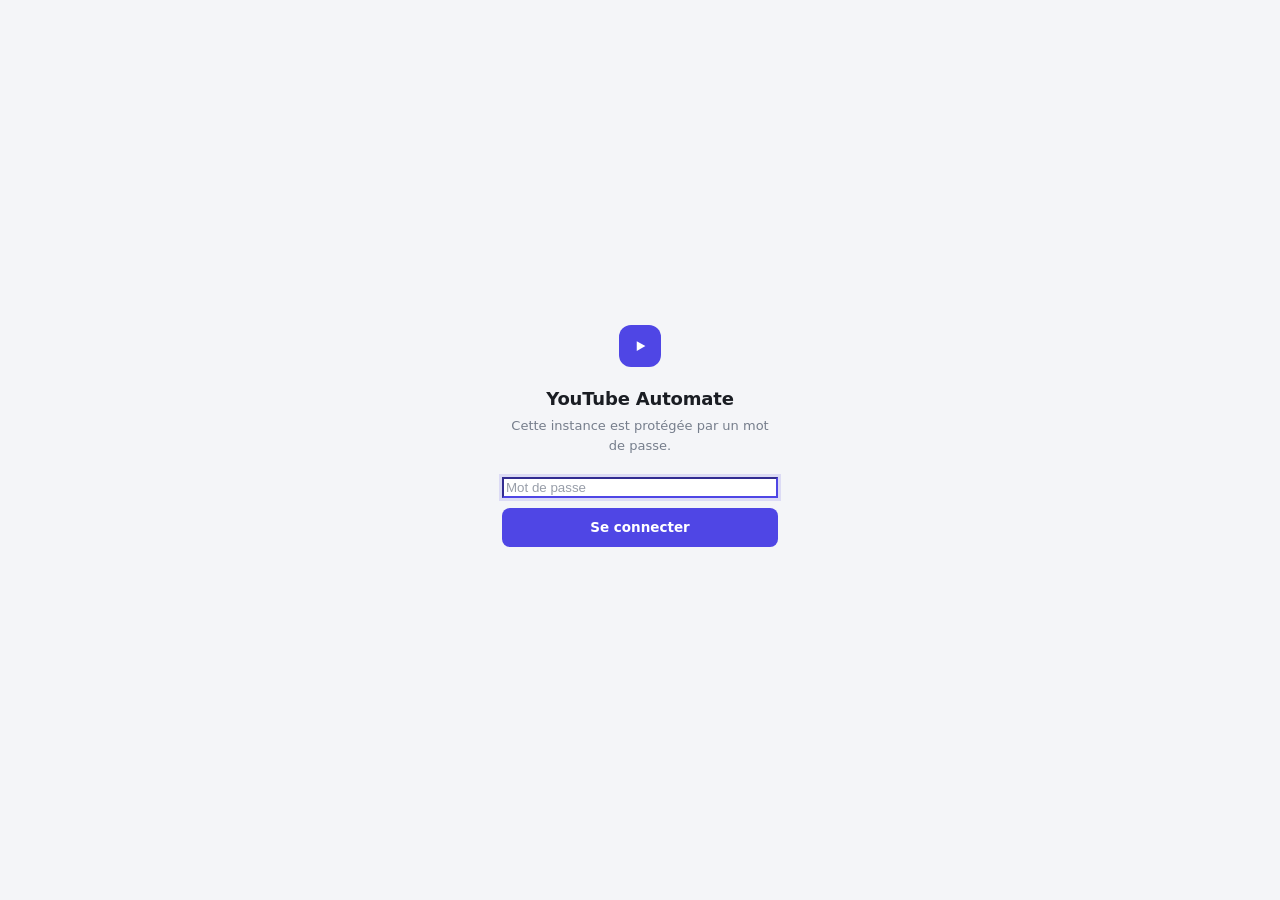
<file: static/login.html>
<!doctype html>
<html lang="fr">
<head>
<meta charset="utf-8">
<meta name="viewport" content="width=device-width, initial-scale=1">
<title>Connexion — YouTube Automate</title>
<link rel="stylesheet" href="/static/styles.css">
<link rel="icon" href="data:image/svg+xml,<svg xmlns='http://www.w3.org/2000/svg' viewBox='0 0 100 100'><rect width='100' height='100' rx='24' fill='%234f46e5'/><path d='M40 32l28 18-28 18z' fill='white'/></svg>">
<style>
  body { padding: 0; display: grid; place-items: center; min-height: 100vh; }
  .login { width: 100%; max-width: 340px; padding: 32px; text-align: center; }
  .login .brand-mark { width: 42px; height: 42px; margin: 0 auto 18px; border-radius: 12px; }
  .login .brand-mark svg { width: 26px; height: 26px; }
  .login h1 { font-size: 18px; font-weight: 600; margin: 0 0 4px; letter-spacing: -.01em; }
  .login p { margin: 0 0 22px; color: var(--muted); font-size: 13px; }
  .login form { display: flex; flex-direction: column; gap: 10px; }
  .login .error { min-height: 18px; font-size: 12.5px; color: var(--danger); }
</style>
</head>
<body>
<div class="login">
  <span class="brand-mark" aria-hidden="true">
    <svg viewBox="0 0 24 24"><path d="M9 7.5l8 4.5-8 4.5z" fill="currentColor"/></svg>
  </span>
  <h1>YouTube Automate</h1>
  <p>Cette instance est protégée par un mot de passe.</p>
  <form id="form">
    <input type="password" id="password" placeholder="Mot de passe" autocomplete="current-password" autofocus required>
    <button class="btn btn-primary" type="submit">Se connecter</button>
    <span class="error" id="error"></span>
  </form>
</div>

<script>
document.getElementById("form").addEventListener("submit", async (event) => {
  event.preventDefault();
  const error = document.getElementById("error");
  error.textContent = "";
  try {
    const res = await fetch("/api/login", {
      method: "POST",
      headers: { "Content-Type": "application/json" },
      body: JSON.stringify({ password: document.getElementById("password").value }),
    });
    if (res.ok) { window.location.href = "/"; return; }
    const data = await res.json().catch(() => ({}));
    error.textContent = data.detail || "Mot de passe incorrect.";
  } catch {
    error.textContent = "Serveur injoignable.";
  }
});
</script>
</body>
</html>
</file>
<file: static/styles.css>
/* ============================== Design tokens ============================== */
:root {
  color-scheme: light dark;
  --bg: #f4f5f8;
  --surface: #ffffff;
  --surface-2: #fafbfc;
  --border: #e6e9ef;
  --border-strong: #d6dbe4;
  --text: #1a1d23;
  --muted: #767e8c;
  --accent: #4f46e5;
  --accent-hover: #4338ca;
  --accent-soft: #eef0fe;
  --ok: #0d9668;
  --ok-soft: #e6f6f0;
  --warn: #b76e00;
  --danger: #d9483f;
  --danger-soft: #fdecea;
  --radius: 12px;
  --radius-sm: 8px;
  --shadow: 0 1px 2px rgba(16, 24, 40, .04), 0 6px 16px rgba(16, 24, 40, .05);
  --shadow-lift: 0 4px 8px rgba(16, 24, 40, .06), 0 16px 32px rgba(16, 24, 40, .09);
  --font: "Segoe UI Variable Text", "Segoe UI", system-ui, -apple-system, sans-serif;
}

@media (prefers-color-scheme: dark) {
  :root {
    --bg: #0e1014;
    --surface: #161920;
    --surface-2: #1b1f27;
    --border: #252a33;
    --border-strong: #333a46;
    --text: #e5e8ed;
    --muted: #8b93a1;
    --accent: #7b74f1;
    --accent-hover: #8d87f4;
    --accent-soft: #1e2032;
    --ok: #34d399;
    --ok-soft: #10261f;
    --warn: #e3a008;
    --danger: #f0716a;
    --danger-soft: #2a1715;
    --shadow: 0 1px 2px rgba(0, 0, 0, .3);
    --shadow-lift: 0 12px 32px rgba(0, 0, 0, .45);
  }
}

* { box-sizing: border-box; }

body {
  margin: 0;
  padding-bottom: 120px;
  background: var(--bg);
  color: var(--text);
  font-family: var(--font);
  font-size: 14px;
  line-height: 1.5;
  -webkit-font-smoothing: antialiased;
}

h2, h3, h4 { margin: 0; font-weight: 600; letter-spacing: -.01em; }
h2 { font-size: 20px; }
h3 { font-size: 15px; }
code { font-family: "Cascadia Mono", Consolas, monospace; font-size: .92em; }
.muted { color: var(--muted); font-size: 13px; font-weight: 400; }

/* ================================= Topbar ================================= */
.topbar {
  position: sticky; top: 0; z-index: 20;
  display: flex; align-items: center; justify-content: space-between;
  gap: 16px; padding: 14px 28px;
  background: color-mix(in srgb, var(--surface) 85%, transparent);
  backdrop-filter: blur(12px);
  border-bottom: 1px solid var(--border);
}

.brand { display: flex; align-items: center; gap: 12px; }
.brand-mark {
  display: grid; place-items: center; width: 34px; height: 34px;
  border-radius: 10px; background: var(--accent); color: #fff;
}
.brand-mark svg { width: 22px; height: 22px; }
.brand-name { font-weight: 650; font-size: 14.5px; letter-spacing: -.01em; }
.brand-sub { font-size: 12px; color: var(--muted); }

.account {
  display: flex; align-items: center; gap: 10px;
  padding: 5px 5px 5px 12px; border: 1px solid var(--border);
  border-radius: 999px; background: var(--surface);
}
.account-label { font-size: 13px; font-weight: 500; }
.account .avatar { width: 24px; height: 24px; border-radius: 50%; }
.dot { width: 7px; height: 7px; border-radius: 50%; background: var(--muted); flex: none; }
.dot.on { background: var(--ok); box-shadow: 0 0 0 3px color-mix(in srgb, var(--ok) 18%, transparent); }
.dot.off { background: var(--border-strong); }
.dot.busy { background: var(--warn); animation: pulse 1.2s ease-in-out infinite; }
@keyframes pulse { 50% { opacity: .35; } }

/* ================================== Tabs ================================== */
.tabs {
  display: flex; gap: 4px; padding: 0 28px;
  border-bottom: 1px solid var(--border); background: var(--surface);
  position: sticky; top: 63px; z-index: 15;
}
.tab {
  position: relative; padding: 12px 14px; border: 0; background: none;
  color: var(--muted); font: inherit; font-size: 13.5px; font-weight: 500;
  cursor: pointer; display: flex; align-items: center; gap: 8px;
}
.tab:hover { color: var(--text); }
.tab.is-active { color: var(--text); }
.tab.is-active::after {
  content: ""; position: absolute; left: 10px; right: 10px; bottom: -1px;
  height: 2px; border-radius: 2px 2px 0 0; background: var(--accent);
}
.pill {
  min-width: 20px; padding: 1px 6px; border-radius: 999px;
  background: var(--surface-2); border: 1px solid var(--border);
  font-size: 11.5px; font-variant-numeric: tabular-nums; text-align: center;
}
.tab.is-active .pill { background: var(--accent-soft); border-color: transparent; color: var(--accent); }

/* ================================== Layout ================================= */
main { max-width: 1080px; margin: 0 auto; padding: 24px 28px 0; }
.panel { display: none; animation: fade .18s ease; }
.panel.is-active { display: block; }
@keyframes fade { from { opacity: 0; transform: translateY(4px); } }

.card {
  background: var(--surface); border: 1px solid var(--border);
  border-radius: var(--radius); box-shadow: var(--shadow);
  padding: 18px 20px; margin-bottom: 16px;
}
.card-head {
  display: flex; align-items: baseline; justify-content: space-between;
  gap: 12px; margin-bottom: 16px;
}

/* ================================= Champs ================================= */
.field { display: flex; flex-direction: column; gap: 6px; min-width: 0; }
.field > span { font-size: 12.5px; font-weight: 500; color: var(--muted); }
.field-wide { grid-column: 1 / -1; }

input[type=text], input[type=date], input[type=time], input[type=number],
input[type=search], textarea, select {
  width: 100%; padding: 8px 11px; font: inherit; font-size: 13.5px;
  color: var(--text); background: var(--surface);
  border: 1px solid var(--border-strong); border-radius: var(--radius-sm);
  transition: border-color .12s, box-shadow .12s;
}
textarea { resize: vertical; line-height: 1.55; }
input:focus, textarea:focus, select:focus {
  outline: none; border-color: var(--accent);
  box-shadow: 0 0 0 3px color-mix(in srgb, var(--accent) 15%, transparent);
}
input::placeholder, textarea::placeholder { color: color-mix(in srgb, var(--muted) 75%, transparent); }

.input-suffix { position: relative; display: flex; align-items: center; }
.input-suffix em {
  position: absolute; right: 11px; font-style: normal;
  font-size: 12.5px; color: var(--muted); pointer-events: none;
}
.input-suffix input { padding-right: 58px; }

.search { max-width: 240px; }

.checkbox { display: inline-flex; align-items: center; gap: 8px; cursor: pointer; font-size: 13px; }
.checkbox input { position: absolute; opacity: 0; width: 0; height: 0; }
.checkbox span {
  width: 17px; height: 17px; flex: none; border-radius: 5px;
  border: 1.5px solid var(--border-strong); background: var(--surface);
  display: grid; place-items: center; transition: .12s;
}
.checkbox span::after {
  content: ""; width: 9px; height: 5px; border: 2px solid #fff; border-top: 0;
  border-right: 0; transform: rotate(-45deg) scale(.4); opacity: 0; transition: .12s;
  margin-top: -2px;
}
.checkbox input:checked + span { background: var(--accent); border-color: var(--accent); }
.checkbox input:checked + span::after { opacity: 1; transform: rotate(-45deg) scale(1); }
.checkbox input:focus-visible + span { box-shadow: 0 0 0 3px color-mix(in srgb, var(--accent) 22%, transparent); }

.switch { appearance: none; width: 40px; height: 23px; flex: none; cursor: pointer;
  border-radius: 999px; background: var(--border-strong); position: relative; transition: .16s; }
.switch::after { content: ""; position: absolute; top: 2.5px; left: 2.5px; width: 18px; height: 18px;
  border-radius: 50%; background: #fff; transition: .16s; box-shadow: 0 1px 3px rgba(0,0,0,.2); }
.switch:checked { background: var(--accent); }
.switch:checked::after { transform: translateX(17px); }

/* ================================= Boutons ================================= */
.btn {
  display: inline-flex; align-items: center; justify-content: center; gap: 7px;
  padding: 8px 15px; border-radius: var(--radius-sm); border: 1px solid transparent;
  font: inherit; font-size: 13.5px; font-weight: 550; cursor: pointer;
  transition: background .12s, border-color .12s, transform .08s, opacity .12s;
  white-space: nowrap;
}
.btn:active { transform: translateY(1px); }
.btn:disabled { opacity: .45; cursor: not-allowed; transform: none; }
.btn-sm { padding: 5px 11px; font-size: 12.5px; }
.btn-lg { padding: 11px 22px; font-size: 14.5px; }

.btn-primary { background: var(--accent); color: #fff; }
.btn-primary:hover:not(:disabled) { background: var(--accent-hover); }
.btn-secondary { background: var(--surface); color: var(--text); border-color: var(--border-strong); }
.btn-secondary:hover:not(:disabled) { background: var(--surface-2); border-color: var(--muted); }
.btn-ghost { background: transparent; color: var(--muted); }
.btn-ghost:hover:not(:disabled) { background: var(--surface-2); color: var(--text); }
.btn-danger-ghost { background: transparent; color: var(--danger); border-color: color-mix(in srgb, var(--danger) 35%, transparent); }
.btn-danger-ghost:hover { background: var(--danger-soft); }

.iconbtn {
  display: grid; place-items: center; width: 28px; height: 28px; flex: none;
  border: 0; border-radius: var(--radius-sm); background: transparent;
  color: var(--muted); cursor: pointer; transition: .12s;
}
.iconbtn svg { width: 15px; height: 15px; }
.iconbtn:hover { background: var(--surface-2); color: var(--text); }
.iconbtn-danger:hover { background: var(--danger-soft); color: var(--danger); }

.linkbtn {
  border: 0; background: none; padding: 0; font: inherit; color: var(--accent);
  font-weight: 550; cursor: pointer; text-decoration: underline; text-underline-offset: 2px;
}

/* ============================= Carte connexion ============================= */
.connect-card {
  text-align: center; padding: 48px 32px; margin-bottom: 16px;
  background: var(--surface); border: 1px solid var(--border);
  border-radius: 16px; box-shadow: var(--shadow);
}
.connect-icon {
  width: 52px; height: 52px; margin: 0 auto 18px; border-radius: 14px;
  display: grid; place-items: center; background: var(--accent-soft); color: var(--accent);
}
.connect-icon svg { width: 26px; height: 26px; }
.connect-card p { max-width: 430px; margin: 8px auto 22px; color: var(--muted); }
.connect-hint { font-size: 12.5px; min-height: 18px; margin: 16px auto 0 !important; }
.connect-hint.err { color: var(--danger); }

/* ============================== Programmation ============================== */
.scheduler-grid {
  display: grid; grid-template-columns: 1fr 140px 160px auto;
  gap: 12px; align-items: end;
}
@media (max-width: 720px) { .scheduler-grid { grid-template-columns: 1fr 1fr; } }

/* ================================ Dropzone ================================ */
.dropzone {
  display: flex; flex-direction: column; align-items: center; gap: 6px;
  padding: 26px; margin-bottom: 18px; text-align: center;
  border: 1.5px dashed var(--border-strong); border-radius: var(--radius);
  background: var(--surface); color: var(--muted); transition: .15s;
}
.dropzone svg { width: 24px; height: 24px; margin-bottom: 4px; }
.dropzone p { margin: 0; color: var(--text); font-size: 13.5px; }
.dropzone.is-over { border-color: var(--accent); background: var(--accent-soft); }
.upload-progress { width: 100%; max-width: 340px; margin-top: 10px; display: flex; align-items: center; gap: 10px; }
.upload-progress span { font-size: 12px; font-variant-numeric: tabular-nums; }

.bar { flex: 1; height: 5px; border-radius: 999px; background: var(--border); overflow: hidden; }
.bar > i { display: block; height: 100%; width: 0; border-radius: 999px; background: var(--accent); transition: width .2s ease; }

/* ================================ File items ============================== */
.list-head {
  display: flex; align-items: center; justify-content: space-between;
  padding: 0 4px 10px;
}
.queue-list { display: flex; flex-direction: column; gap: 8px; }

.qitem {
  background: var(--surface); border: 1px solid var(--border);
  border-radius: var(--radius); box-shadow: var(--shadow);
  transition: box-shadow .15s, border-color .15s, opacity .15s;
}
.qitem:hover { border-color: var(--border-strong); }
.qitem.dragging { opacity: .4; }
.qitem.drop-target { border-color: var(--accent); box-shadow: 0 -2px 0 var(--accent); }
.qitem.is-off { opacity: .55; }
.qitem.is-busy { border-color: var(--accent); box-shadow: 0 0 0 3px color-mix(in srgb, var(--accent) 12%, transparent); }
.qitem.is-done { border-color: color-mix(in srgb, var(--ok) 45%, transparent); }
.qitem.is-error { border-color: color-mix(in srgb, var(--danger) 45%, transparent); }

.qitem-main { display: flex; align-items: center; gap: 10px; padding: 10px 12px; }
.drag { color: var(--border-strong); cursor: grab; display: grid; place-items: center; width: 16px; flex: none; }
.drag svg { width: 16px; height: 16px; fill: currentColor; }
.drag:active { cursor: grabbing; }
.qitem:hover .drag { color: var(--muted); }

.thumb {
  position: relative; width: 46px; height: 62px; flex: none; overflow: hidden;
  border-radius: var(--radius-sm); background: var(--surface-2);
  border: 1px solid var(--border); display: grid; place-items: center;
}
.thumb video { width: 100%; height: 100%; object-fit: cover; }
.thumb-fallback { position: absolute; color: var(--border-strong); font-size: 16px; }
.thumb video[data-ready="1"] + .thumb-fallback { display: none; }

.qitem-body { flex: 1; min-width: 0; }
.title-row { display: flex; align-items: center; gap: 6px; }
.q-title { border-color: transparent; background: transparent; padding: 5px 8px; font-weight: 500; }
.q-title:hover { background: var(--surface-2); }
.q-title:focus { background: var(--surface); border-color: var(--accent); }
.counter { font-size: 11.5px; color: var(--muted); font-variant-numeric: tabular-nums; min-width: 44px; text-align: right; }
.counter.warn { color: var(--warn); }
.meta-row { display: flex; align-items: center; gap: 6px; padding: 0 8px; font-size: 12px; color: var(--muted); }
.meta-row .filename { overflow: hidden; text-overflow: ellipsis; white-space: nowrap; max-width: 340px; }

.qitem-schedule { display: flex; gap: 6px; flex: none; }
.qitem-schedule input { font-size: 12.5px; padding: 6px 8px; }
.q-date { width: 132px; }
.q-time { width: 88px; }
.qitem-actions { display: flex; gap: 2px; flex: none; }
.q-toggle svg { transition: transform .15s; }
.qitem.is-open .q-toggle svg { transform: rotate(180deg); }

.qitem-details {
  display: grid; gap: 12px; padding: 4px 14px 16px 90px;
  border-top: 1px solid var(--border); margin-top: 2px; padding-top: 14px;
}
.qitem-status {
  padding: 8px 14px 10px 90px; font-size: 12.5px; display: flex; align-items: center; gap: 8px;
}
.qitem-status.ok { color: var(--ok); }
.qitem-status.error { color: var(--danger); }
.qitem-status .bar { max-width: 220px; }

@media (max-width: 860px) {
  .qitem-main { flex-wrap: wrap; }
  .qitem-schedule { width: 100%; padding-left: 90px; }
  .qitem-details, .qitem-status { padding-left: 14px; }
}

/* ================================= Tableau ================================ */
.table-wrap { overflow-x: auto; margin: 0 -20px -18px; }
.table { width: 100%; border-collapse: collapse; font-size: 13.5px; }
.table th {
  text-align: left; padding: 8px 20px; font-size: 12px; font-weight: 550;
  color: var(--muted); border-bottom: 1px solid var(--border); white-space: nowrap;
}
.table td { padding: 11px 20px; border-bottom: 1px solid var(--border); vertical-align: middle; }
.table tr:last-child td { border-bottom: 0; }
.table tr:hover td { background: var(--surface-2); }
.table .t-title { font-weight: 500; display: block; max-width: 400px; overflow: hidden; text-overflow: ellipsis; white-space: nowrap; }
.table .t-file { font-size: 12px; color: var(--muted); display: block; max-width: 400px; overflow: hidden; text-overflow: ellipsis; white-space: nowrap; }
.table a { color: var(--accent); text-decoration: none; font-weight: 500; }
.table a:hover { text-decoration: underline; }

.badge {
  display: inline-flex; align-items: center; gap: 5px; padding: 2.5px 9px;
  border-radius: 999px; font-size: 12px; font-weight: 500;
  background: var(--surface-2); border: 1px solid var(--border); color: var(--muted);
}
.badge.ok { background: var(--ok-soft); color: var(--ok); border-color: transparent; }
.badge.scheduled { background: var(--accent-soft); color: var(--accent); border-color: transparent; }

/* ================================= Réglages =============================== */
.settings-grid { display: grid; grid-template-columns: repeat(2, 1fr); gap: 16px; }
@media (max-width: 720px) { .settings-grid { grid-template-columns: 1fr; } }

.switch-row {
  display: flex; align-items: center; justify-content: space-between; gap: 24px;
  padding: 13px 0; border-bottom: 1px solid var(--border); cursor: pointer;
}
.switch-row:last-child { border-bottom: 0; padding-bottom: 0; }
.switch-row strong { display: block; font-size: 13.5px; font-weight: 550; }
.switch-row span { font-size: 12.5px; color: var(--muted); }

.card-danger { border-color: color-mix(in srgb, var(--danger) 25%, var(--border)); }
.danger-row { display: flex; align-items: center; justify-content: space-between; gap: 24px; }
.danger-row strong { display: block; font-size: 13.5px; }

/* ================================== Vide ================================== */
.empty { text-align: center; padding: 44px 20px; color: var(--muted); }
.empty h4 { font-size: 14.5px; color: var(--text); margin-bottom: 4px; }
.empty p { margin: 0; font-size: 13px; }

/* =============================== Barre d'action =========================== */
.actionbar {
  position: fixed; left: 0; right: 0; bottom: 0; z-index: 25;
  background: color-mix(in srgb, var(--surface) 88%, transparent);
  backdrop-filter: blur(14px); border-top: 1px solid var(--border);
}
.actionbar-inner {
  max-width: 1080px; margin: 0 auto; padding: 13px 28px;
  display: flex; align-items: center; gap: 20px;
}
.actionbar-info { font-size: 13.5px; color: var(--muted); flex: none; }
.actionbar-info strong { color: var(--text); font-weight: 600; }
.actionbar-progress { flex: 1; min-width: 0; }
.actionbar-buttons { display: flex; gap: 8px; margin-left: auto; }
.progress-line { display: flex; justify-content: space-between; gap: 12px; margin-bottom: 5px; font-size: 12.5px; }
.progress-label { color: var(--text); overflow: hidden; text-overflow: ellipsis; white-space: nowrap; }
.progress-count { color: var(--muted); font-variant-numeric: tabular-nums; flex: none; }

/* ================================= Toasts ================================= */
.toasts { position: fixed; right: 20px; bottom: 88px; z-index: 40; display: flex; flex-direction: column; gap: 8px; }
.toast {
  display: flex; align-items: center; gap: 10px; max-width: 360px;
  padding: 11px 15px; border-radius: var(--radius); background: var(--surface);
  border: 1px solid var(--border); box-shadow: var(--shadow-lift);
  font-size: 13px; animation: slide .22s cubic-bezier(.2,.8,.2,1);
}
.toast::before { content: ""; width: 6px; height: 6px; border-radius: 50%; background: var(--accent); flex: none; }
.toast.ok::before { background: var(--ok); }
.toast.error::before { background: var(--danger); }
.toast.hide { opacity: 0; transform: translateX(12px); transition: .2s; }
@keyframes slide { from { opacity: 0; transform: translateX(16px); } }
</file>
